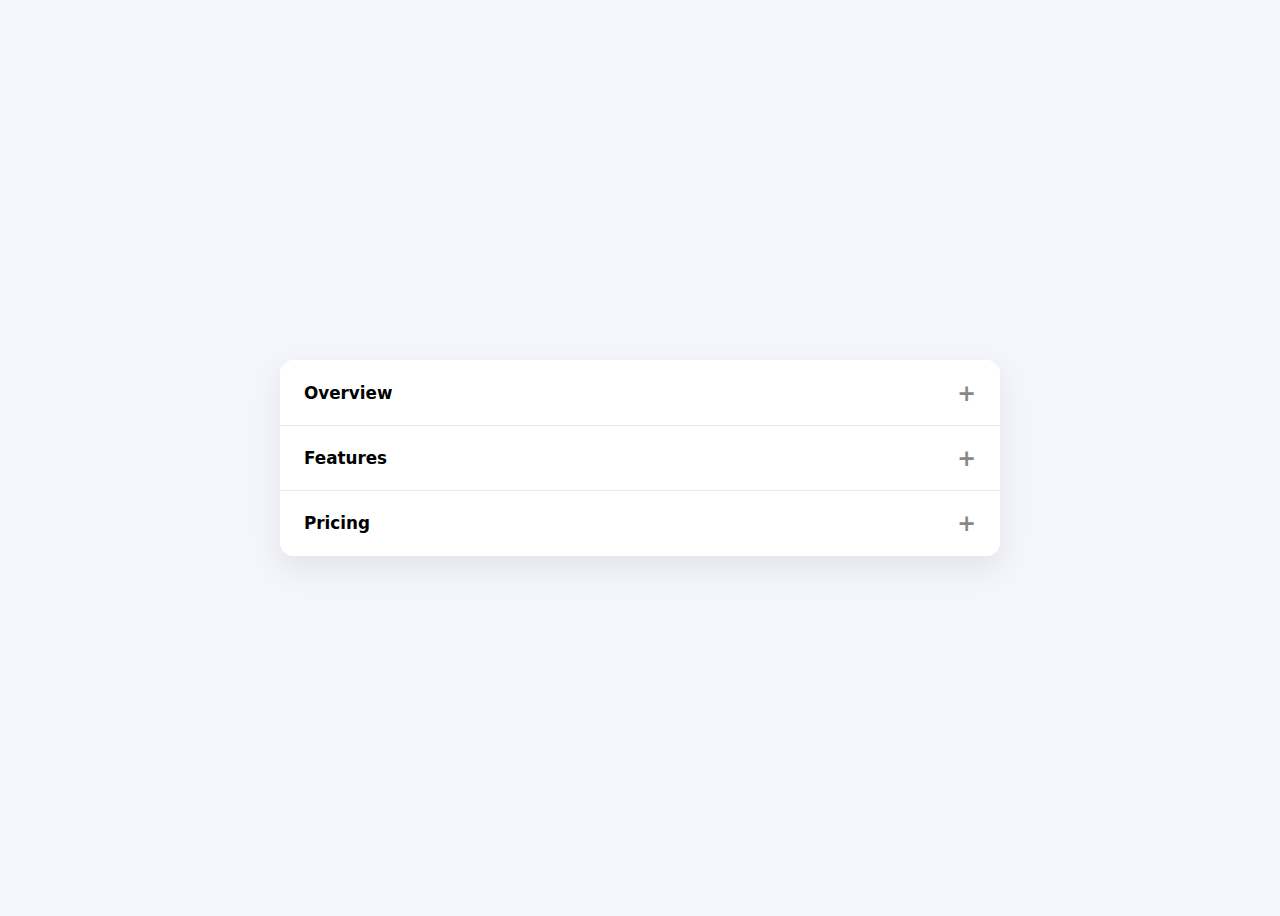
<file: Accordion Tabs/index.html>
<!DOCTYPE html>
<html lang="en">

<head>
    <meta charset="UTF-8">
    <meta name="viewport" content="width=device-width, initial-scale=1.0">
    <title>Accordion Tabs</title>
    <link rel="stylesheet" href="style.css">
</head>

<body>
    <div class="accordion-ui">
        <div class="accordion-item ">
            <div class="accordion-header">
                <span>Overview</span>
                <span class="icon">+</span>
            </div>
            <div class="accordion-content">
                <p>
                    Overview content goes here. You control visibility with your own logic.
                </p>
            </div>
        </div>

        <div class="accordion-item">
            <div class="accordion-header">
                <span>Features</span>
                <span class="icon">+</span>
            </div>
            <div class="accordion-content">
                <p>
                    Features content placeholder.
                </p>
            </div>
        </div>

        <div class="accordion-item">
            <div class="accordion-header">
                <span>Pricing</span>
                <span class="icon">+</span>
            </div>
            <div class="accordion-content">
                <p>
                    Pricing details placeholder.
                </p>
            </div>
        </div>
    </div>


    <script src="index.js"></script>
</body>

</html>
</file>
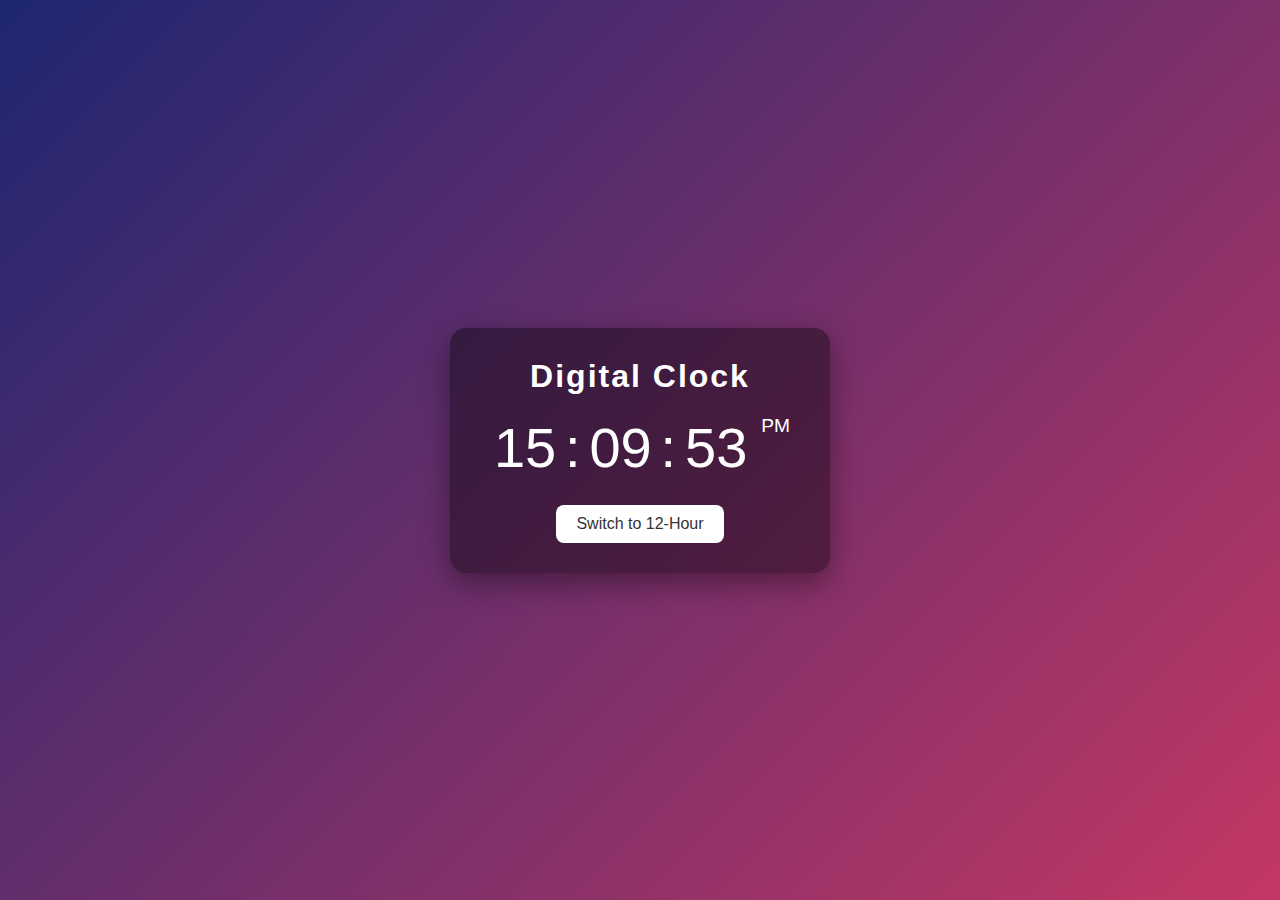
<file: DIGITAL CLOCK/index.html>
<!DOCTYPE html>
<html lang="en">

<head>
    <meta charset="UTF-8">
    <title>DIGITAL CLOCK</title>
    <link rel="stylesheet" href="stye.css">
</head>

<body>

    <div class="clock-container">
        <h1 class="title">Digital Clock</h1>

        <div class="clock">
            <span class="time" id="hours">00</span>
            <span class="colon">:</span>
            <span class="time" id="minutes">00</span>
            <span class="colon">:</span>
            <span class="time" id="seconds">00</span>
            <span class="ampm" id="ampm"></span>
        </div>

        <div class="controls">
            <button id="formatToggle">Switch to 12-Hour</button>
        </div>
    </div>


    <script src="script.js"></script>
</body>

</html>
</file>
<file: Accordion Tabs/style.css>
* {
    box-sizing: border-box;
    font-family: system-ui, sans-serif;
}

body {
    height: 100vh;
    background: #f4f6fb;
    padding: 2rem;
    display: flex;
    justify-content: center;
    align-items: center;
}

.accordion-ui {
    width: 100%;
    max-width: 720px;
    margin: auto;
    background: #ffffff;
    border-radius: 14px;
    box-shadow: 0 12px 32px rgba(0, 0, 0, 0.08);
    overflow: hidden;
}

.accordion-item {
    border-bottom: 1px solid #e6e8ee;
}

.accordion-item:last-child {
    border-bottom: none;
}

.accordion-header {
    padding: 1.2rem 1.5rem;
    display: flex;
    align-items: center;
    justify-content: space-between;
    font-weight: 600;
    font-size: 1.05rem;
    background: #fff;
}

.accordion-header .icon {
    font-size: 1.4rem;
    color: #888;
    cursor: pointer;
}

.accordion-content {
    padding: 0 1.5rem 1.5rem;
    color: #555;
    line-height: 1.6;
    display: none;
}

.accordion-content.active {
    display: flex;
}

/* Responsive */
@media (max-width: 600px) {
    .accordion-header {
        padding: 1rem;
    }

    .accordion-content {
        padding: 0 1rem 1.2rem;
    }
}
</file>
<file: DIGITAL CLOCK/stye.css>
* {
    margin: 0;
    padding: 0;
    box-sizing: border-box;
    font-family: 'Segoe UI', sans-serif;
}

body {
    height: 100vh;
    background: linear-gradient(135deg, #1d2671, #c33764);
    display: flex;
    align-items: center;
    justify-content: center;
}

.clock-container {
    background: rgba(0, 0, 0, 0.4);
    padding: 30px 40px;
    border-radius: 16px;
    text-align: center;
    color: #fff;
    box-shadow: 0 10px 30px rgba(0, 0, 0, 0.4);
}

.title {
    margin-bottom: 20px;
    letter-spacing: 2px;
}

.clock {
    display: flex;
    align-items: center;
    justify-content: center;
    font-size: 3.5rem;
    margin-bottom: 25px;
}

.time {
    width: 70px;
    text-align: center;
}

.colon {
    margin: 0 5px;
    animation: blink 1s infinite;
}

.ampm {
    font-size: 1.2rem;
    margin-left: 10px;
    align-self: flex-start;
}

.controls button {
    padding: 10px 20px;
    font-size: 1rem;
    border: none;
    border-radius: 8px;
    cursor: pointer;
    background: #fff;
    color: #333;
    transition: 0.3s ease;
}

.controls button:hover {
    background: #ddd;
}

@keyframes blink {

    0%,
    50%,
    100% {
        opacity: 1;
    }

    25%,
    75% {
        opacity: 0;
    }
}
</file>
